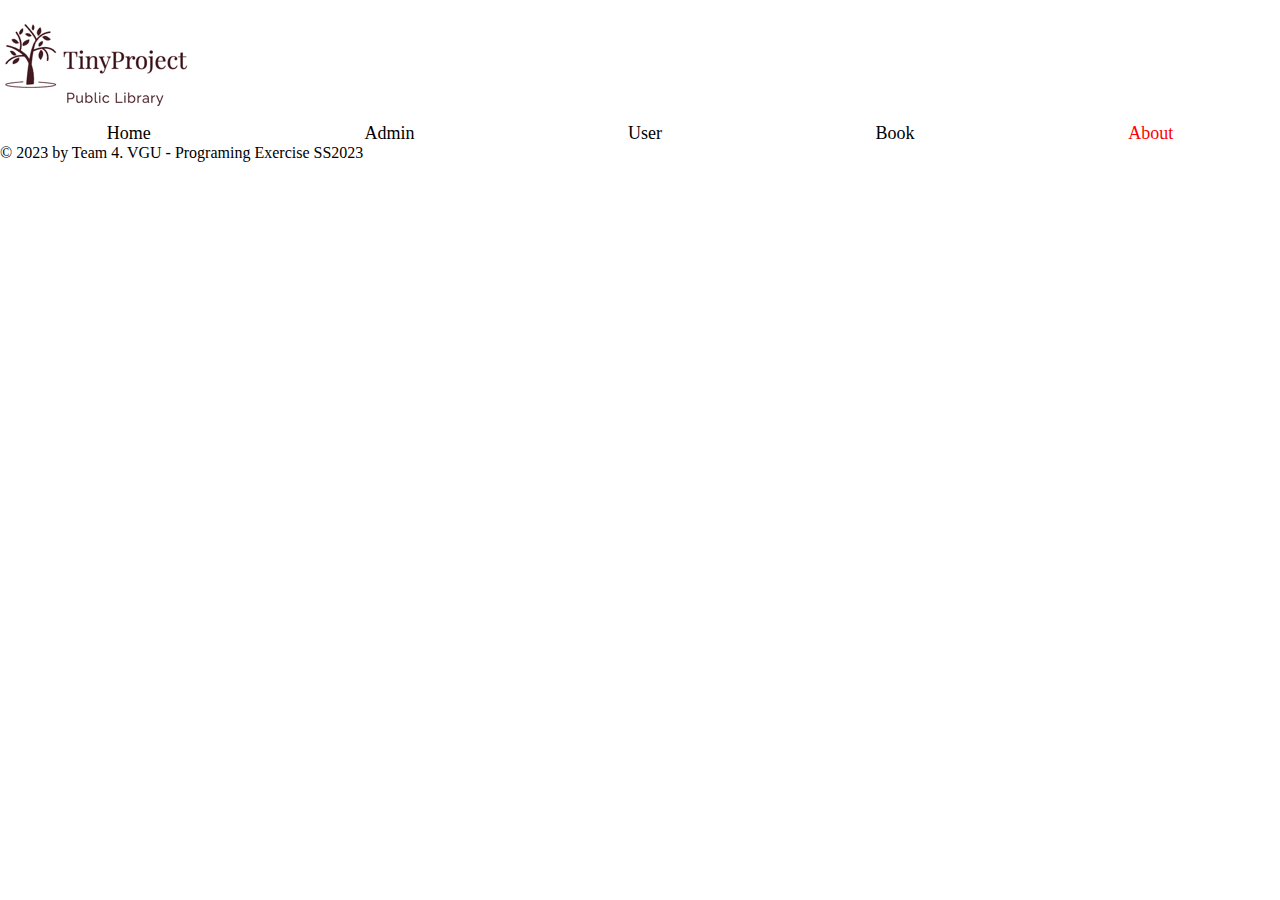
<file: index.html>
<html lang="en">
  <head>
    <meta charset="UTF-8" />
    <meta http-equiv="X-UA-Compatible" content="IE=edge" />
    <meta name="viewport" content="width=device-width, initial-scale=1.0" />
    <title>Library</title>
    <link rel="stylesheet" href="/style.css" />
    <link rel="preconnect" href="https://fonts.googleapis.com">
<link rel="preconnect" href="https://fonts.gstatic.com" crossorigin>
<link href="https://fonts.googleapis.com/css2?family=Raleway&display=swap" rel="stylesheet">
  </head>
  <body>
    <!-- Header -->
    <div id="header">
      <div class="logo">
              <a href="#home"
                ><img id="header-img" src="./logo.png" alt="logo"
              /></a>
      </div>
      <nav class="nav-bar">
          <ul>
            <li><a class="nav-link" href="#home">Home</a></li>
            <li><a class="nav-link" href="#admin">Admin</a></li>
            <li><a class="nav-link" href="#user">User</a></li>
            <li><a class="nav-link" href="#book">Book</a></li>
            <li><a class="nav-link" href="#about" style="color: red">About</a></li>
          </ul>
      </nav>
    </div>

    <!-- Page body - Edit your code here -->
    <div id="body">

    </div>
    <!-- <div class="intro">
      <img src="https://static.wixstatic.com/media/ad420a_47a7cf77855f4b3c856bf51658080799~mv2.jpg/v1/fill/w_723,h_545,al_c,q_85,usm_0.66_1.00_0.01,enc_auto/ad420a_47a7cf77855f4b3c856bf51658080799~mv2.jpg" alt="image">
  <span class="after"><div class="intro-text"><h1><b>Our Library</b></h1><span>I'm a paragraph. Click here to add your own text and edit me. It’s easy. Just click “Edit Text” or double click me to add your own content and make changes to the font. I’m a great place for you to tell a story and let your users know a little more about you.</span></div></span>
    </div> -->

    <!-- Footer -->
    <div class="footer">
      <p>© 2023 by Team 4. VGU - Programing Exercise SS2023</p>
    </div>
  </body>
</html>
</file>
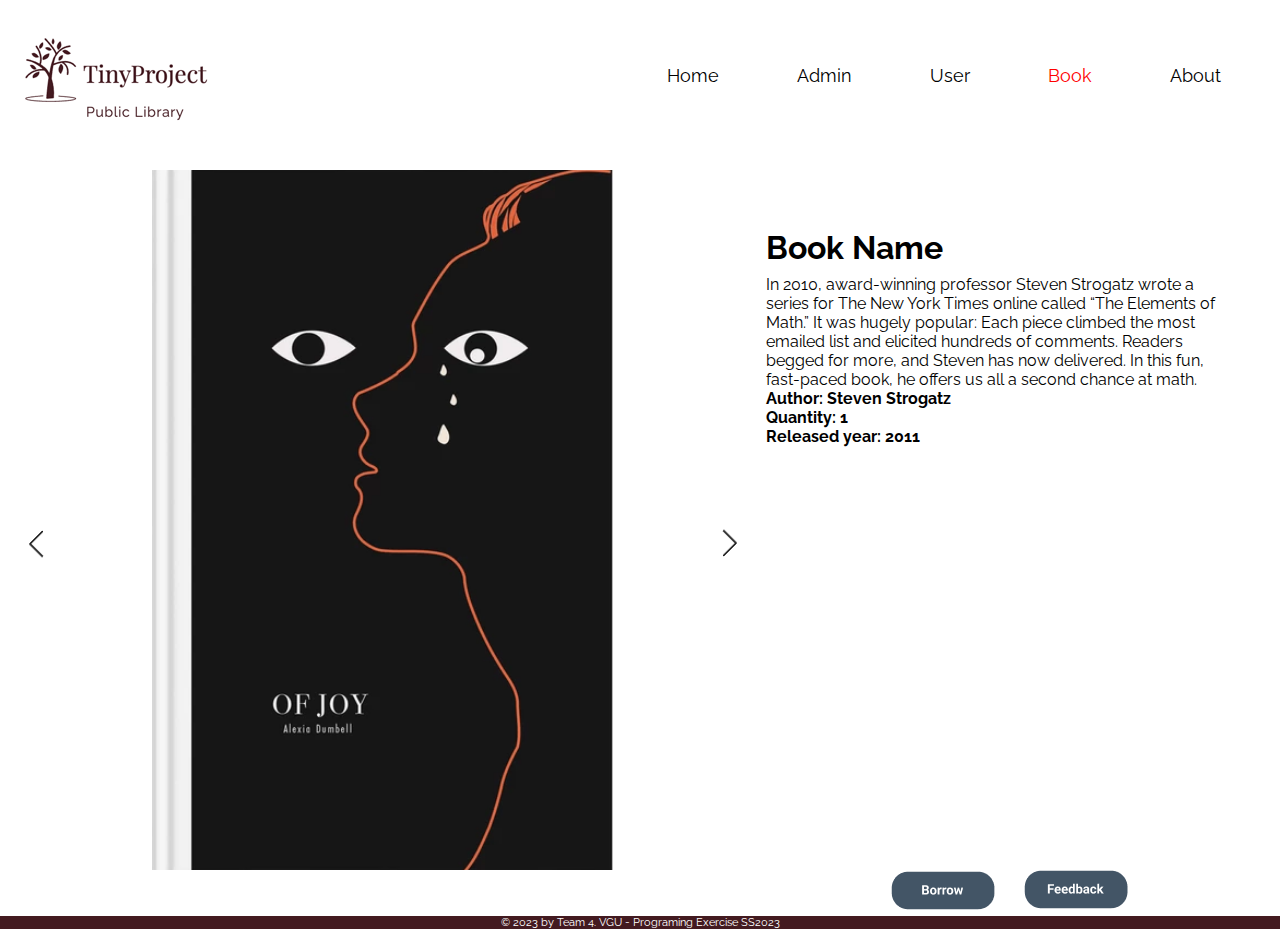
<file: form.html>
<html lang="en">
<head>
    <meta charset="UTF-8">
    <meta http-equiv="X-UA-Compatible" content="IE=edge">
    <meta name="viewport" content="width=device-width, initial-scale=1.0">
    <title>Form</title>
    <link rel="stylesheet" href="/style.css">
    <link rel="preconnect" href="https://fonts.googleapis.com">
<link rel="preconnect" href="https://fonts.gstatic.com" crossorigin>
<link href="https://fonts.googleapis.com/css2?family=Raleway&display=swap" rel="stylesheet">
</head>
<body>
  <!-- Header zone -->
  <div id="home">
    <header id="header">
      <div class="logo">
          <a href="#home"
            ><img id="header-img" src="/logo.png" alt="logo"
          /></a>
      </div>
      <nav id="nav-bar">
        <ul>
          <li><a class="nav-link" href="#home">Home</a></li>
          <li><a class="nav-link" href="#admin">Admin</a></li>
          <li><a class="nav-link" href="#user">User</a></li>
          <li><a class="nav-link" href="#book" style="color: red" >Book</a></li>
          <li>
            <a class="nav-link" href="#about">About</a>
          </li>
        </ul>
      </nav>
    </header>

    <!-- Body zone: Edit every body part here -->
      <div class="page-body">
          <div class="post-container">
<!--              <h3 class="post-title">Post title</h3>-->
              <div class="post-thumb-left"><img src="/left.png" /></div>
              <div class="post-thumb"><img src="/book.png" /></div>
              <div class="post-thumb-right"><img src="/left.png" /></div>
              <div class="post-content">
                  <h3 class="post-title">Book Name</h3>
                  <p>In 2010, award-winning professor Steven Strogatz wrote a series for The New York Times online called “The Elements of Math.” It was hugely popular: Each piece climbed the most emailed list and elicited hundreds of comments. Readers begged for more, and Steven has now delivered. In this fun, fast-paced book, he offers us all a second chance at math.</p>
                  <div class="post-author">
                      <p>Author: Steven Strogatz</p>
                  </div>
                  <div class="post-author">
                      <p>Quantity: 1</p>
                  </div>
                  <div class="post-author">
                      <p>Released year: 2011</p>
                  </div>
                  <div class="post-content">
                      <p>
                    <div class="comments">
                        <embed src="http://www.example.com" style="width:500px; height: 300px;">
                    </div>
                    <div class="buttons">

                            <img class="borrow-button" src="/borrow_button.png" />
                            <img class="feedback-button" src="/feedback_button.png" />

                    </div>
                      </p>
                  </div>
              </div>
          </div>

      </div>

      <!-- Footer zone -->
    <footer id = "footer">
      <p class = "creator">© 2023 by Team 4. VGU - Programing Exercise SS2023</p>
    </footer>
  </div>
</body>
</html>
</file>
<file: style.css>
/* Attribute tag */
* {
  margin: 0;
  padding: 0;
  box-sizing: border-box;
}
li {
  list-style: none;
}
a {
  color: #000;
  text-decoration: none;
}
header {
  position: relative;
  top: 0;
  padding: 0 20px;
  height: 150px;
  display: flex;
  justify-content: space-between;
  align-items: center;
}
nav {
  color: #220d10;
}
nav > ul {
  font-size: large;
  color: #220d10;
  display: flex;
  flex-direction: row;
  justify-content: space-around;
}

nav > ul > li {
  margin-left: 39px;
  margin-right: 39px;
}

/* ID Tag */
#home {
  position: relative;
  font-family: "Raleway", sans-serif;
  background-color: transparent;
}

#footer{
  position: relative;
  background-color: #431a20;
}

/* Class tag */
.header-img {
  width: 60vw;
  height: 100%;
  display: flex;
  justify-content: center;
  align-items: center;
  text-align: center;
}
.intro {
  height: 600px;
  width: 100%;
  margin-left: 10px;
}
.intro > img {
  width: 50%;
  height: 474px;
  position: relative;
}
.after {
  position: absolute;
  display: inline-block;
  width: 47.2%;
  height: 474px;
  background-color: #d1b9ba;
}

.intro-text {
  color: #431a20;
  position: relative;
  top: 128px;
  left: 200px;
  height: auto;
  width: 300px;
}
.intro-text > h1 {
  font-size: 48px;
  line-height: 57.6px;
}

.intro-text > span {
  line-height: 27.2px;
  letter-spacing: 0.8px;
}

.boxed{
  background-color:#FDF9F8;
  position: relative;
  width: 100%;
  height: 1108px;
  left: 20px;
  right: 20px;
}

.title{
  position: absolute;
}

.creator {
  font-size: 11px;
  /*font-family: ;*/
  color: #ffffff;
  display: flex;
  justify-content: center;
  align-items: center;
}

/* Dang Tu */
* {box-sizing: border-box}

/* Full-width input fields */
input[type=text], input[type=password] {
  width: 100%;
  padding: 15px;
  margin: 5px 0 22px 0;
  display: inline-block;
  border: none;
  background: #f1f1f1;
}

input[type=text]:focus, input[type=password]:focus {
  background-color: #ddd;
  outline: none;
}

hr {
  border: 1px solid #f1f1f1;
  margin-bottom: 25px;
}

/* Set a style for all buttons */
button {
  background-color: #04AA6D;
  color: white;
  padding: 14px 20px;
  margin: 8px 0;
  border: none;
  cursor: pointer;
  width: 100%;
  opacity: 0.9;
}

button:hover {
  opacity:1;
}

/* Extra styles for the cancel button */
.cancelbtn {
  padding: 14px 20px;
  background-color: #f44336;
}

/* Float cancel and signup buttons and add an equal width */
.cancelbtn, .signupbtn {
  float: left;
  width: 50%;
}

/* Add padding to container elements */
.container {
  alignment: center;
  width: 1000px;
  height: 500px;
  border: 12px solid #B22222;
  border-radius: 10px;
  margin-top: 15px;
  margin-bottom: 15px;
}

/* Clear floats */
.clearfix::after {
  content: "";
  clear: both;
  display: table;
}

/* Change styles for cancel button and signup button on extra small screens */
@media screen and (max-width: 300px) {
  .cancelbtn, .signupbtn {
    width: 100%;
  }
}

.page-wrapper {
  min-height: 100vh;
}

.bg-gra-03 {
  background: -webkit-gradient(linear, left bottom, right top, from(#08aeea), to(#b721ff));
  background: -webkit-linear-gradient(bottom left, #08aeea 0%, #b721ff 100%);
  background: -moz-linear-gradient(bottom left, #08aeea 0%, #b721ff 100%);
  background: -o-linear-gradient(bottom left, #08aeea 0%, #b721ff 100%);
  background: linear-gradient(to top right, #08aeea 0%, #b721ff 100%);
}

.p-t-45 {
  padding-top: 45px;
}

.p-b-50 {
  padding-bottom: 50px;
}

/* ==========================================================================
   #WRAPPER
   ========================================================================== */
.wrapper {
  margin: 0 auto;
}

.wrapper--w790 {
  max-width: 790px;
}

/* ==========================================================================
   #CARD
   ========================================================================== */
.card {
  -webkit-border-radius: 3px;
  -moz-border-radius: 3px;
  border-radius: 3px;
  background: #fff;
}

.card-5 {
  background: #fff;
  -webkit-border-radius: 10px;
  -moz-border-radius: 10px;
  border-radius: 10px;
  -webkit-box-shadow: 0px 8px 20px 0px rgba(0, 0, 0, 0.15);
  -moz-box-shadow: 0px 8px 20px 0px rgba(0, 0, 0, 0.15);
  box-shadow: 0px 8px 20px 0px rgba(0, 0, 0, 0.15);
}

.card-5 .card-heading {
  padding: 20px 0;
  background: #1a1a1a;
  -webkit-border-top-left-radius: 10px;
  -moz-border-radius-topleft: 10px;
  border-top-left-radius: 10px;
  -webkit-border-top-right-radius: 10px;
  -moz-border-radius-topright: 10px;
  border-top-right-radius: 10px;
}

@media (max-width: 767px) {
  .card-5 .card-body {
    padding: 40px 30px;
    padding-bottom: 50px;
  }
}


/* ==========================================================================
   #TITLE
   ========================================================================== */
.title {
  font-size: 24px;
  text-transform: uppercase;
  font-weight: 700;
  text-align: center;
  color: #fff;
}

.form-row {
  display: -webkit-box;
  display: -webkit-flex;
  display: -moz-box;
  display: -ms-flexbox;
  display: flex;
  -webkit-flex-wrap: wrap;
  -ms-flex-wrap: wrap;
  flex-wrap: wrap;
  -webkit-box-align: center;
  -webkit-align-items: center;
  -moz-box-align: center;
  -ms-flex-align: center;
  align-items: center;
  margin-bottom: 40px;
}

.m-b-55 {
  margin-bottom: 55px;
}

.form-row .name {
  width: 125px;
  color: #555;
  font-size: 15px;
  font-weight: 700;
}

.form-row .value {
  width: -webkit-calc(100% - 125px);
  width: -moz-calc(100% - 125px);
  width: calc(100% - 125px);
}

@media (max-width: 767px) {
  .form-row {
    display: block;
  }
  .form-row .name,
  .form-row .value {
    display: block;
    width: 100%;
  }
  .form-row .name {
    margin-bottom: 7px;
  }
}

/* ==========================================================================
   #BOOK
   ========================================================================== */

.post-container {
  margin: 20px 20px 0 0;
  /*border: 5px solid #333;*/
  overflow: auto;
}
.post-thumb {
  float: left;
}
.post-thumb img {
  width: 462px;
  height: 700px;
  display: block;
}
.post-content {
  margin-top: 50px;
  margin-left: 210px;
  margin-right: 30px;
}
.post-title {
  font-weight: bold;
  font-size: 200%;
  padding: 9px;
  /*background: #ccc;*/
}

.post-thumb-left {
  float: left;
  margin-top: 350px;
  margin-left: 20px;
  margin-right: 100px;
}
.post-thumb-right {
  float: left;
  transform: rotate(3.142rad);
  margin-top: 350px;
  margin-left: 100px;
  margin-right: 20px;
}

.post-author {
  font-weight:bold;
}

.button{
  /*width: 110px;*/
  /*height: 42px;*/
  /*margin: 100px 100px 100px 1000px;*/

  padding: 0px 20px;
}

.borrow-button{
  margin-left: 60%;
  margin-right:20px;
}

.borrow-feedback{

  margin-right:20px;
}
</file>
